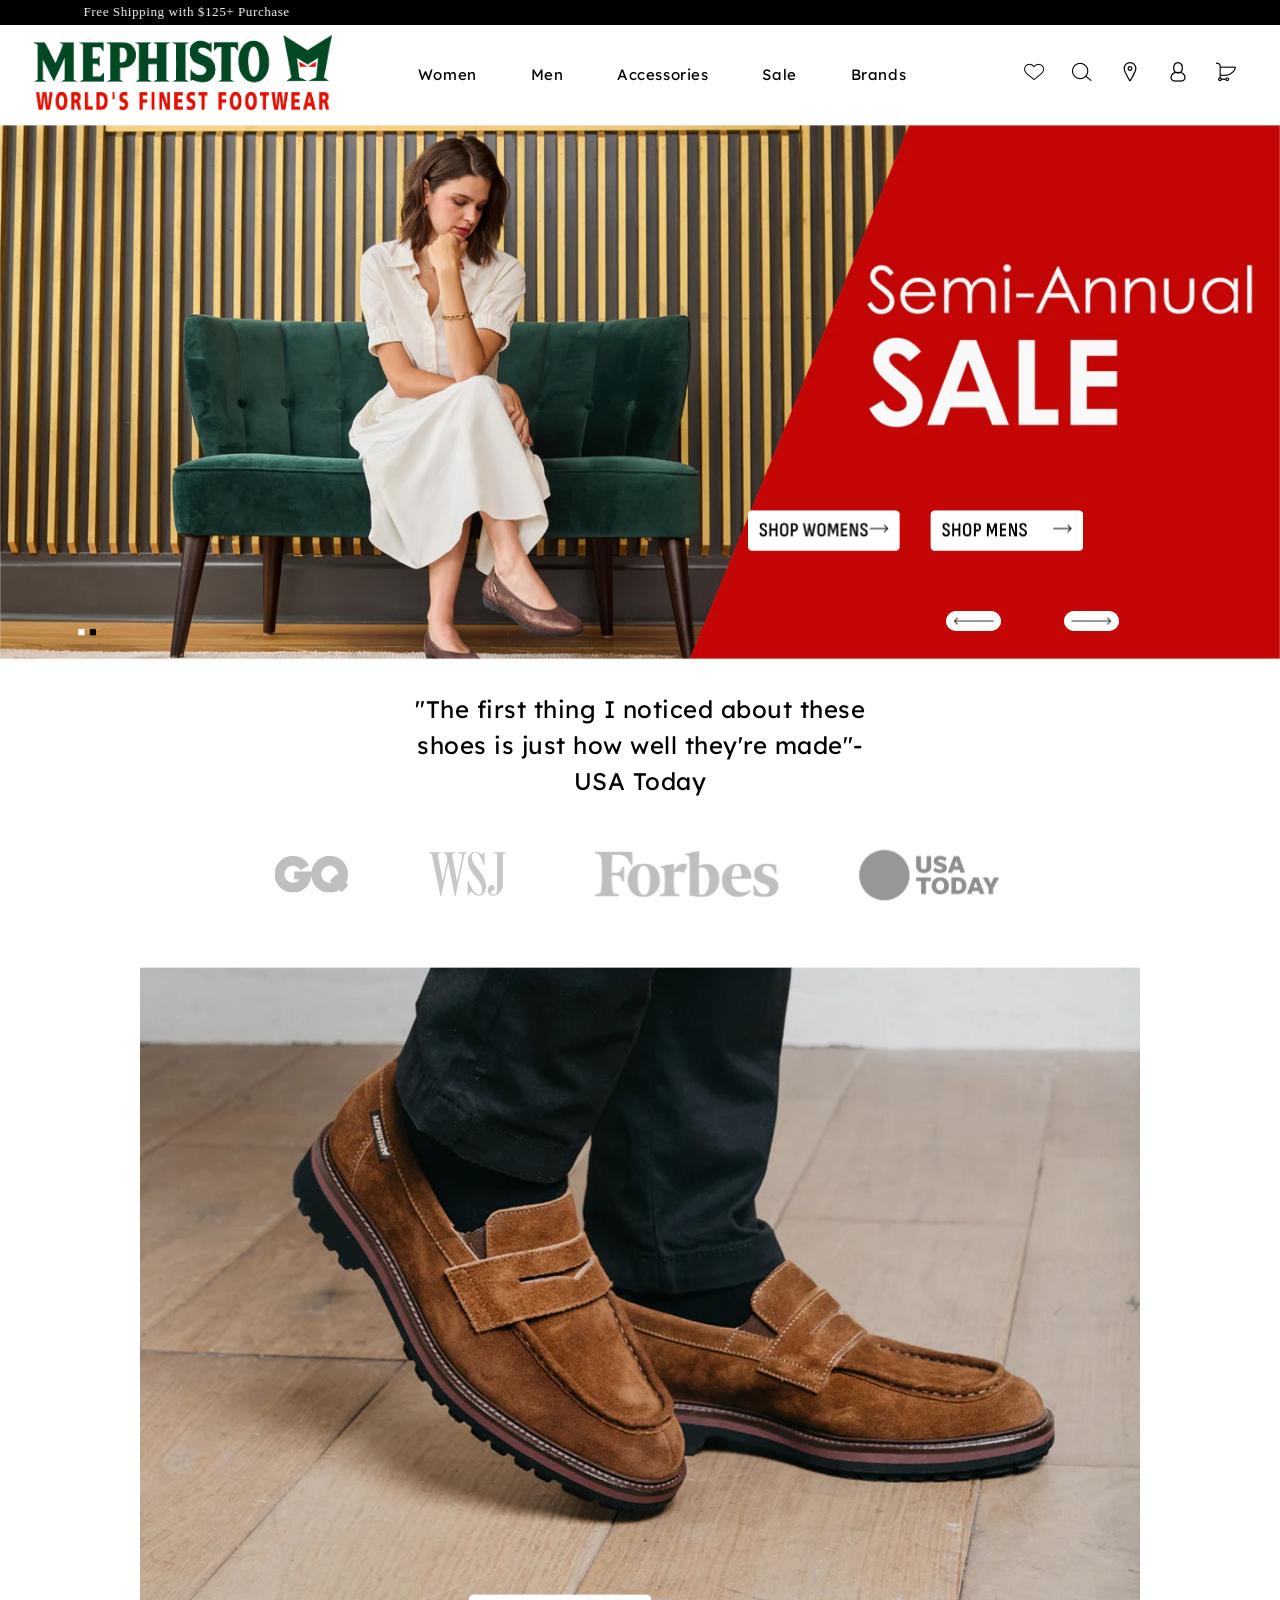
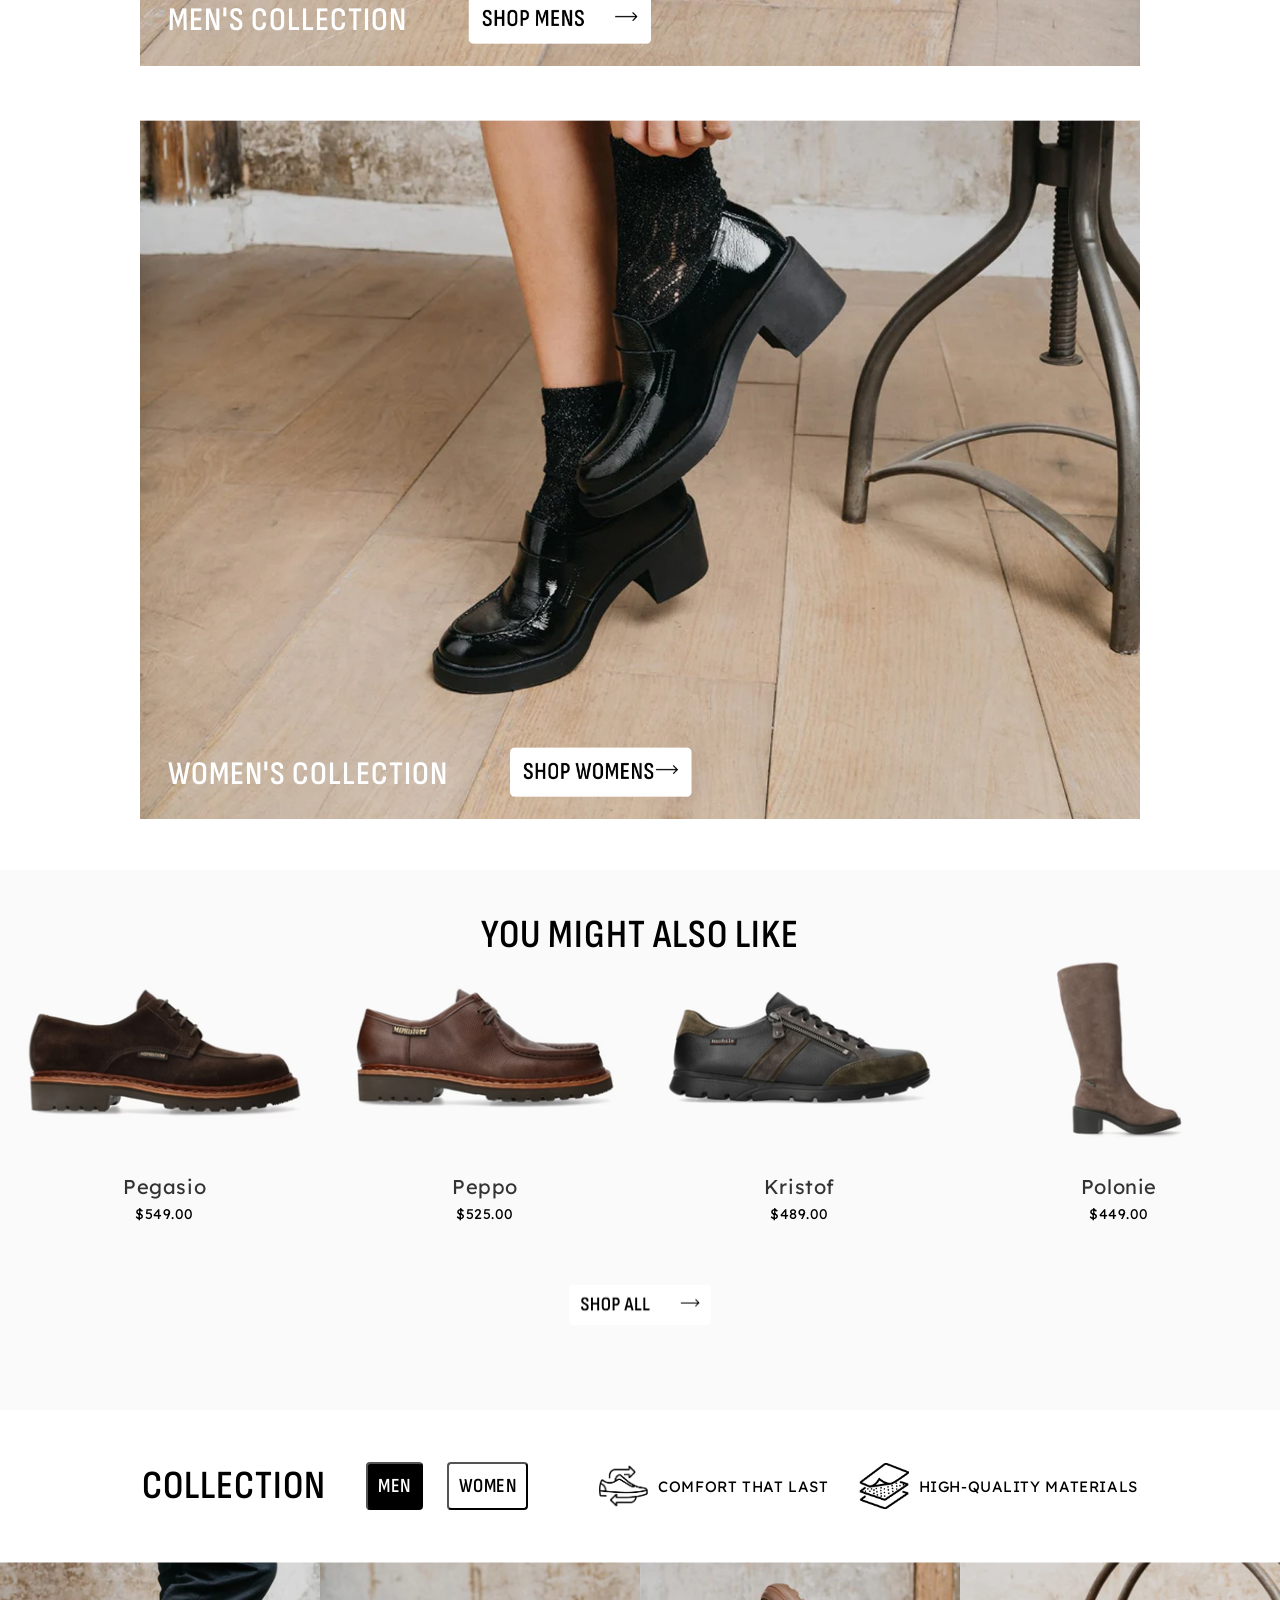
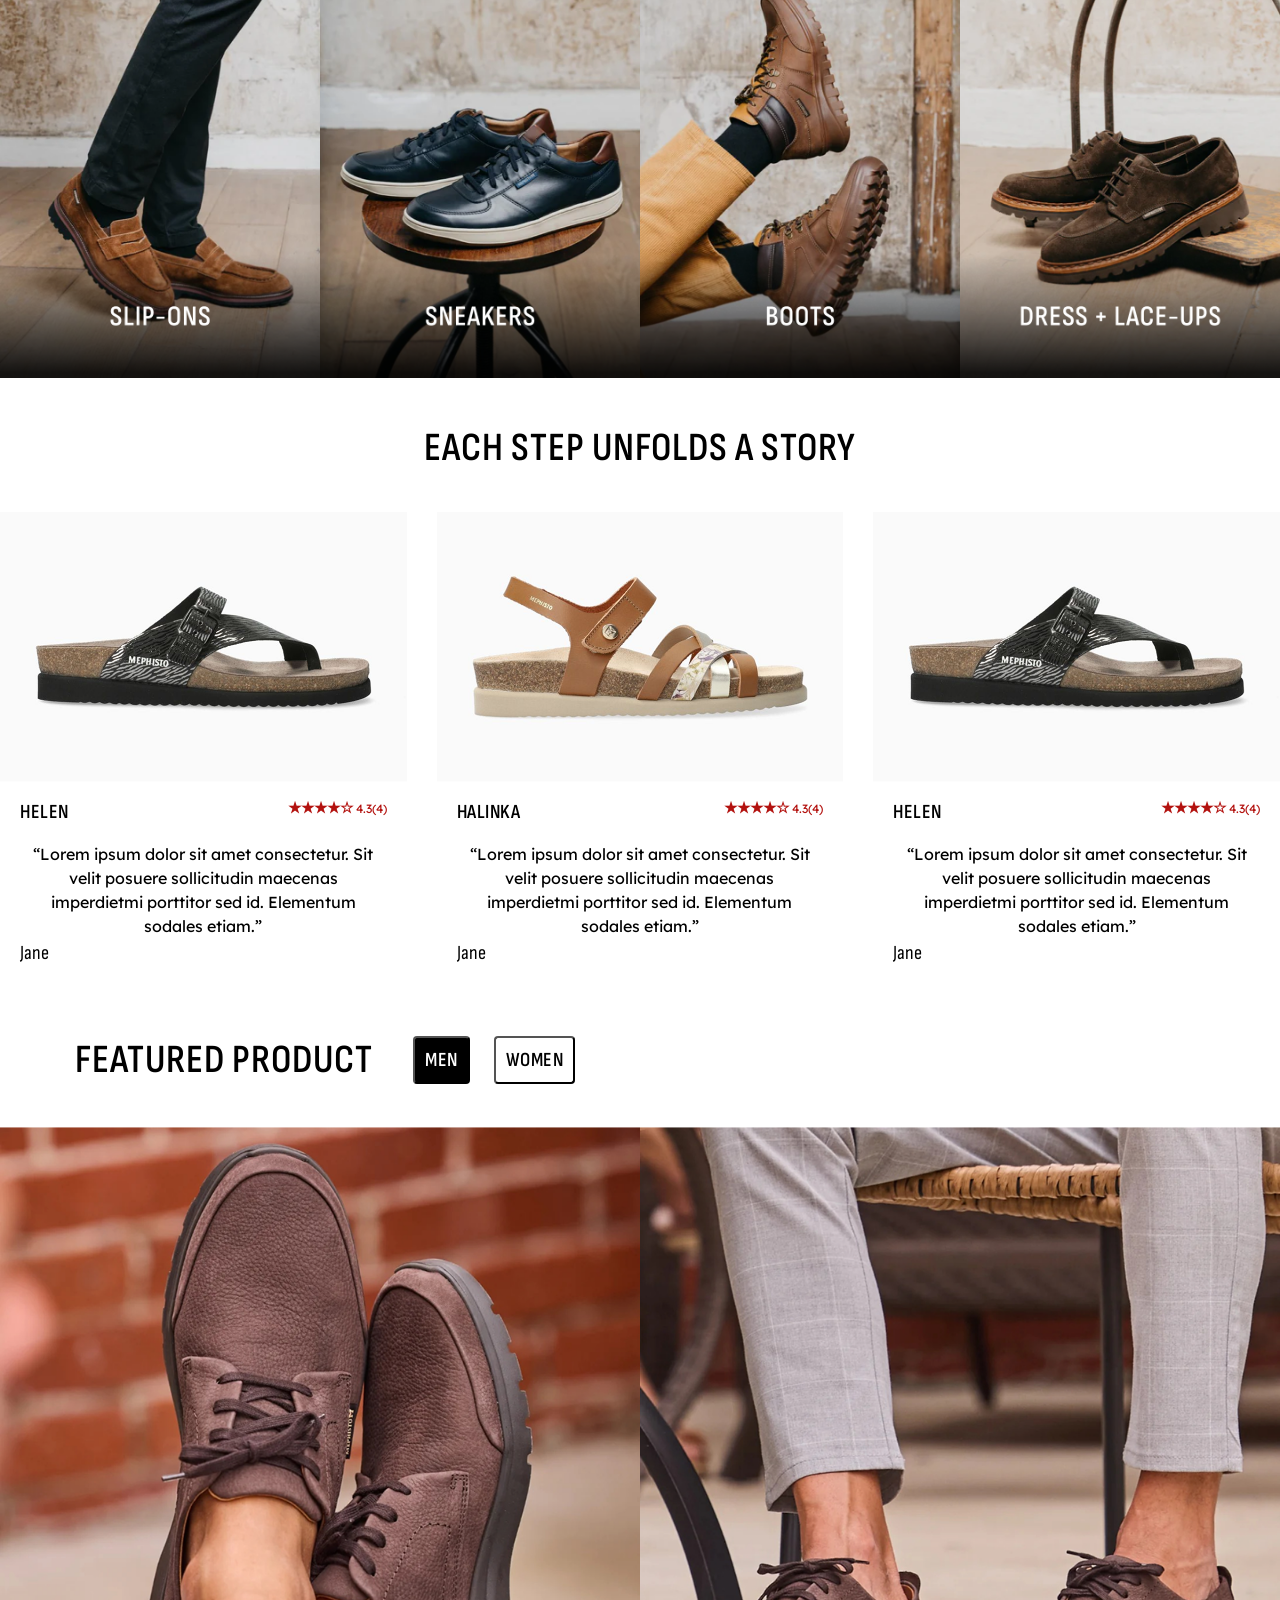
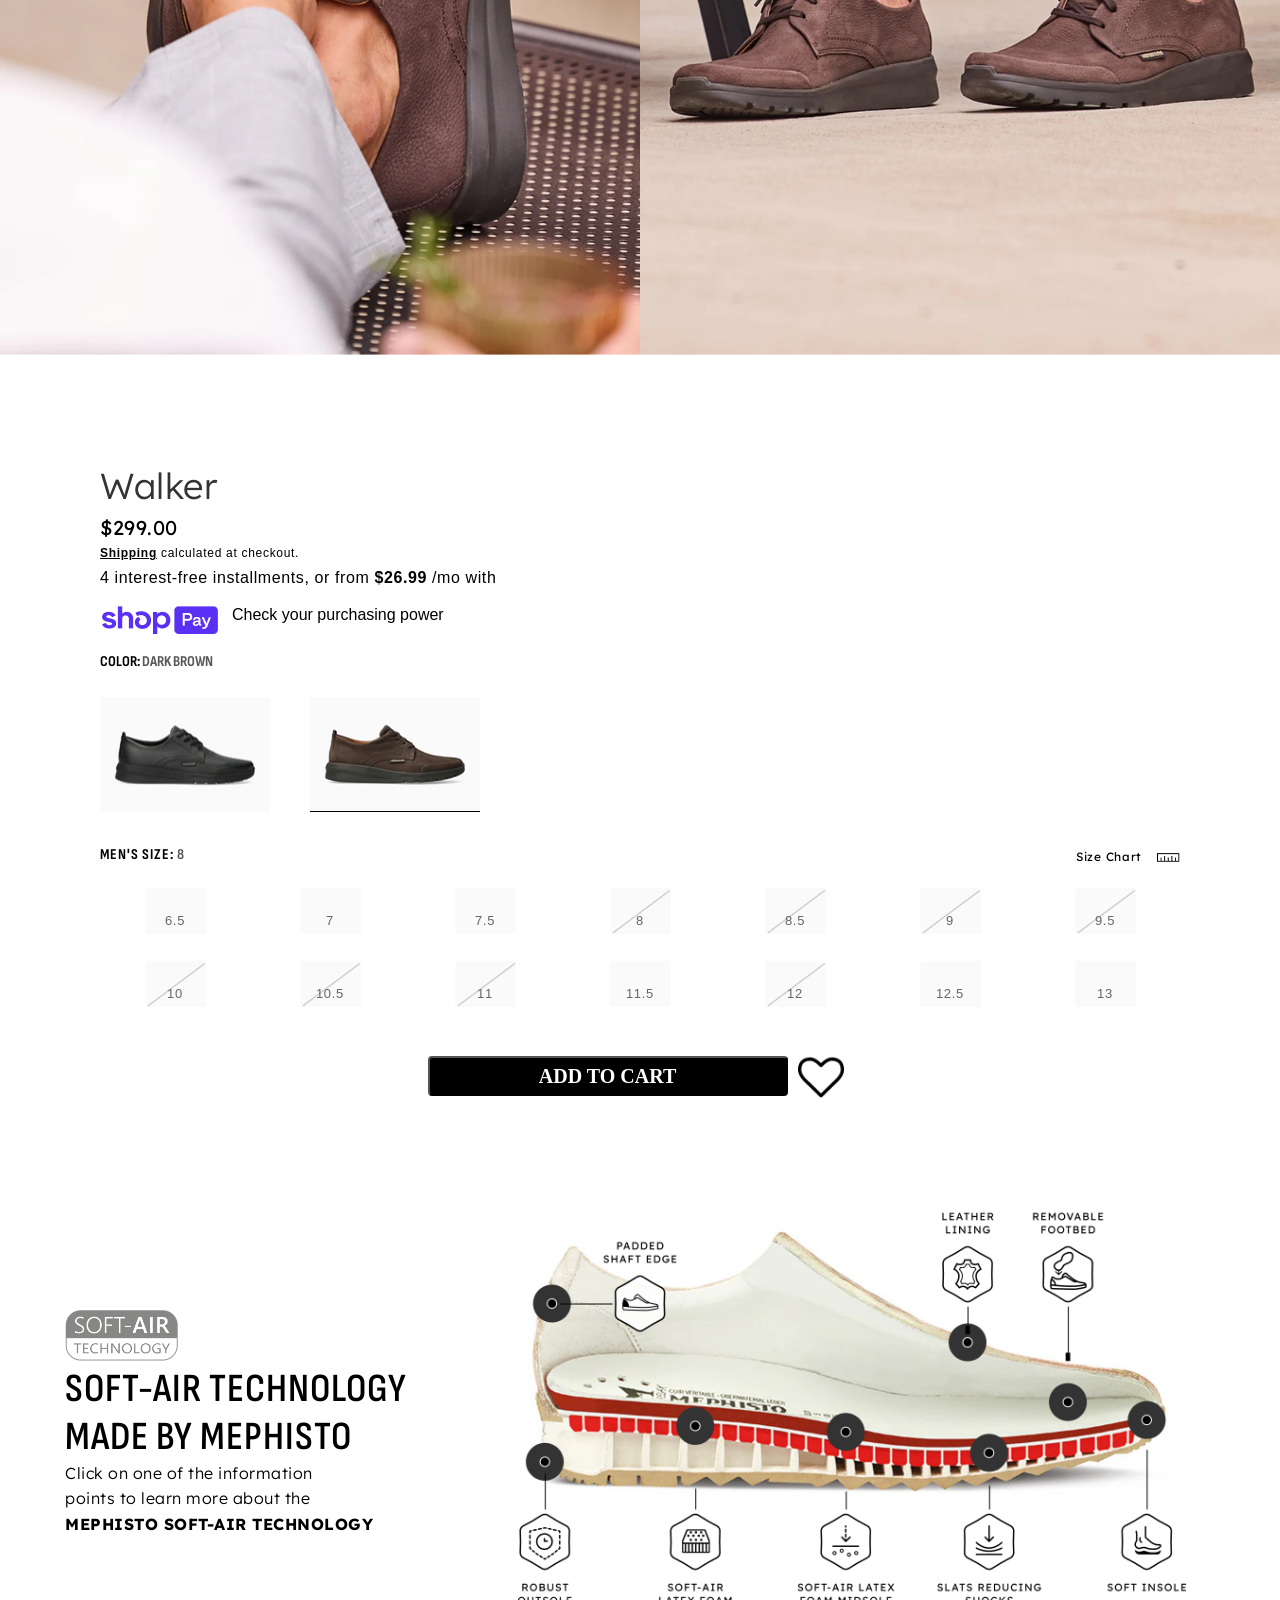
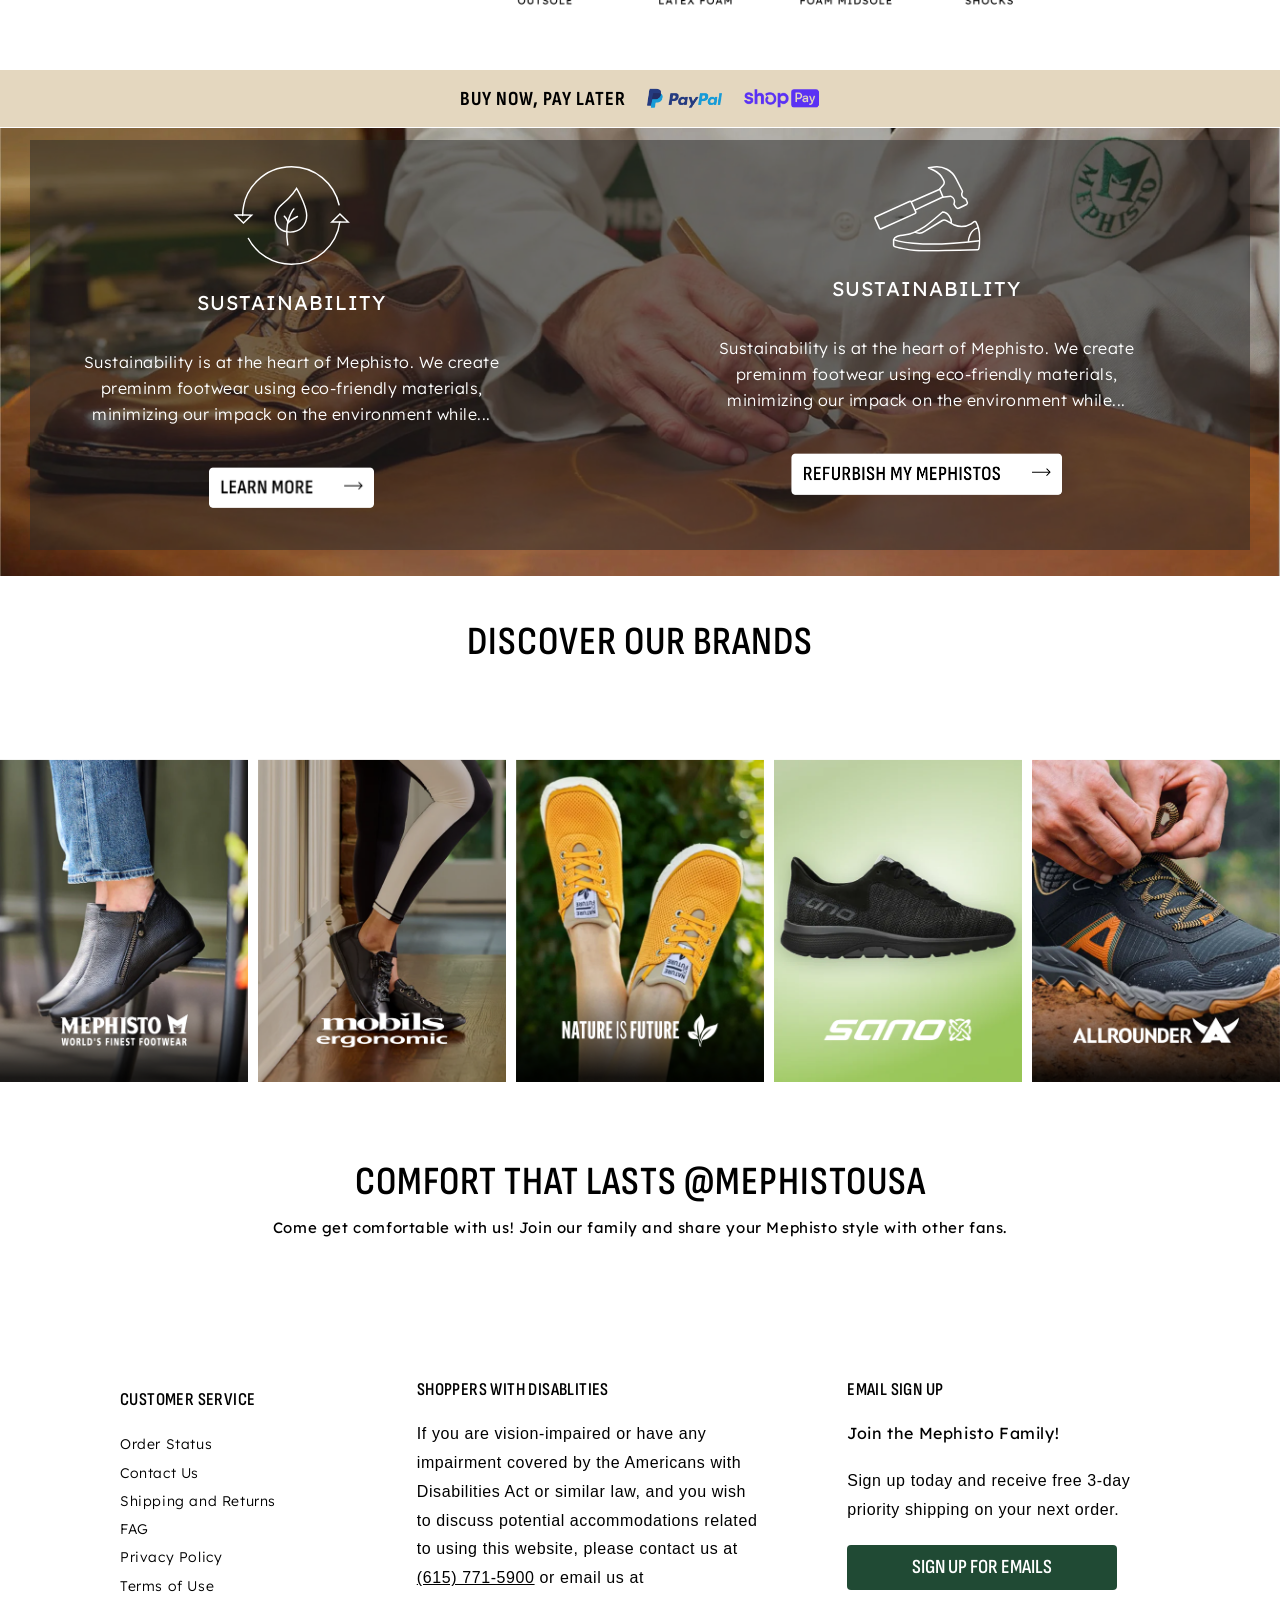
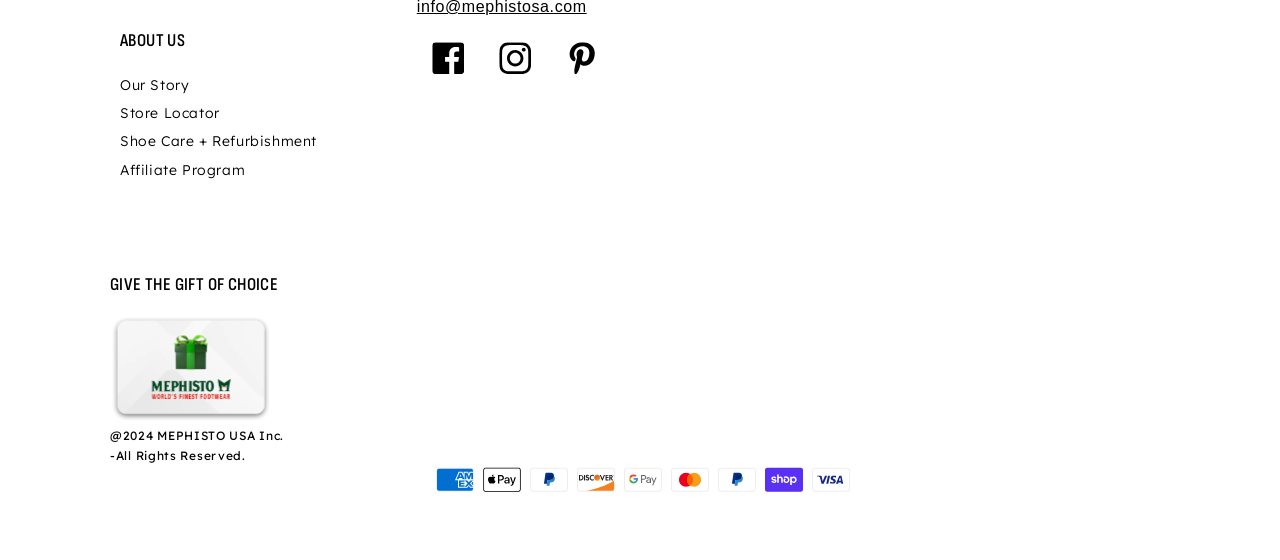
<file: index.html>
<!DOCTYPE html>
<html lang="en">

<head>
    <meta charset="UTF-8" />
    <meta name="viewport" content="width=device-width, initial-scale=1.0" />
    <title>Wonderful Landing Page</title>
    <link href="https://fonts.googleapis.com/css2?family=Montserrat:wght@400;700&display=swap" rel="stylesheet">
    <link rel="stylesheet" href="https://cdn.jsdelivr.net/npm/swiper@11/swiper-bundle.min.css" />
    <script src="https://cdn.jsdelivr.net/npm/swiper@11/swiper-bundle.min.js"></script>
    <link rel="stylesheet" href="./css/body/index.css">
    <link rel="stylesheet" href="./css/header/introduction.css">
    <link rel="stylesheet" href="./css/footer/footer.css">
    <link rel="stylesheet" href="./css/animations/animation.css">
    <link rel="stylesheet" href="./css/responsive/responsive2.css">
    <link rel="stylesheet" href="./css/responsive/responsive.css">
</head>

<body>
    <header>
        <div class="hero">
            <div class="top_header">
                <marquee direction="right">Free Shipping with $125+ Purchase</marquee>
            </div>
            <div class="main_header">
                <div class="logo">
                    <h4 class="hamburger" onclick="openNav()" id="hamburger">&#9776;</h4>
                    <img src="./img/header/zoom.png" alt="zoom" class="hamburger">
                    <img src="./img/header/logo.png" alt="logo" class="logo_img">
                </div>
                <div class="menu_bar">
                    <h4>Women</h4>
                    <h4>Men</h4>
                    <h4>Accessories</h4>
                    <h4>Sale</h4>
                    <h4>Brands</h4>
                </div>
                <div id="mySidebar" class="sidebar">
                    <a href="javascript:void(0)" class="closebtn" onclick="closeNav()">×</a>
                    <a href="#">Women</a>
                    <a href="#">Men</a>
                    <a href="#">Accessories</a>
                    <a href="#">Sale</a>
                    <a href="#">Brands</a>
                </div>
                <div class="icon_bar">
                    <a href="#">
                        <img src="./img/header/heart.png" alt="heart">
                    </a>
                    <a href="#">
                        <img src="./img/header/zoom.png" alt="zoom" class="icon_hidden">
                    </a>
                    <a href="#">
                        <img src="./img/header/location.png" alt="location" class="icon_hidden">
                    </a>
                    <a href="#">
                        <img src="./img/header/man.png" alt="man" class="icon_hidden">
                    </a>
                    <a href="#">
                        <img src="./img/header/basket.png" alt="basket">
                    </a>
                </div>
            </div>
        </div>
    </header>

    <body>
        <div id="slide" onclick="showFlowerShower()">
            <div class="swiper">
                <div class="swiper-wrapper">
                    <div class="swiper-slide">
                        <img src="./img/body/slider1/slide.png" alt="slider1" class="normal">
                        <img src="./img/body/slider1/res.png" alt="res" class="res">
                    </div>
                    <div class="swiper-slide">
                        <img src="./img/body/slider1/slide.png" alt="slider1" class="normal">
                        <img src="./img/body/slider1/res.png" alt="res" class="res">
                    </div>
                </div>
                <div class="shopbtn">
                    <button>
                        <img src="./img/body/slider1/link1.png" alt="men" onclick="showFlowerShower()">
                    </button>
                    <button>
                        <img src="./img/body/slider1/link2.png" alt="woman" onclick="showFlowerShower()">
                    </button>
                </div>
                <div class="btns">
                    <div class="swiper-button-prev">
                        <img src="./img/body/slider1/left_arrow.png" alt="prev">
                    </div>
                    <div class="swiper-button-next">
                        <img src="./img/body/slider1/right_arrow.png" alt="next">
                    </div>
                </div>
            </div>
        </div>
        <div class="banners">
            <div class="bannerin">
                <div class="swiper mySwiperTwo">
                    <div class="swiper-wrapper">
                        <div class="swiper-slide">
                            <h3>"The first thing I noticed about these shoes is just how well they're made"- USA Today
                            </h3>
                        </div>
                        <div class="swiper-slide">
                            <h3>"The second thing is GQ which is the wonderful one in its industry and professional
                                field."</h3>
                        </div>
                        <div class="swiper-slide">
                            <h3>"The third thing is Forbes that we can use everywhere and anytime."</h3>
                        </div>
                        <div class="swiper-slide">
                            <h3>"The last thing is WSL whose capability is over our header and shoulder."</h3>
                        </div>
                    </div>
                </div>
            </div>
        </div>
        <div class="button-bar">
            <button onclick="goToSlide(0)" class="gallery">
                <img src="./img/body/mark/1.svg" class="usual" alt="GQ">
            </button>
            <button onclick="goToSlide(1)" class="gallery">
                <img src="./img/body/mark/2.svg" class="usual" alt="Forbes">
            </button>
            <button onclick="goToSlide(2)" class="gallery">
                <img src="./img/body/mark/3.svg" class="usual" alt="WSL">
            </button>
            <button onclick="goToSlide(3)" class="gallery">
                <img src="./img/body/mark/4.svg" class="usual" alt="USA">
            </button>
        </div>
        <div class="go_shop">
            <div class="man_shop">
                <div>
                    <img src="./img/body/link/man_shoes.png" alt="man's shoes">
                    <div class="links">
                        <h3>men's collection</h3>
                        <div class="img">
                            <img src="./img/body/slider1/link2.png" alt="man's shop">
                        </div>
                    </div>
                </div>
            </div>
            <div class="woman_shop">
                <div>
                    <img src="./img/body/link/woman_shoes.png" alt="woman's shoes">
                    <div class="links">
                        <h3>women's collection</h3>
                        <div class="img_two">
                            <img src="./img/body/slider1/link1.png" alt="woman's shop">
                        </div>
                    </div>
                </div>
            </div>
        </div>
        <div class="slideTwo">
            <div class="title">
                <h2>you might also like</h2>
            </div>
            <div class="swiper mySwiperThree">
                <div class="swiper-wrapper">
                    <div class="swiper-slide">
                        <div class="shoes">
                            <div class="second_slide">
                                <div class="show">
                                    <img src="./img/body/slider2/man.png" alt="man shoes" />
                                </div>
                                <div class="description">
                                    <h3>Pegasio</h3>
                                    <p>$549.00</p>
                                </div>
                            </div>
                            <div class="second_slide">
                                <div class="show">
                                    <img src="./img/body/slider2/leather.png" alt="brown shoes" />
                                </div>
                                <div class="description">
                                    <h3>Peppo</h3>
                                    <p>$525.00</p>
                                </div>
                            </div>
                            <div class="second_slide">
                                <div class="show">
                                    <img src="./img/body/slider2/black.png" alt="black shoes" />
                                </div>
                                <div class="description">
                                    <h3>Kristof</h3>
                                    <p>$489.00</p>
                                </div>
                            </div>
                            <div class="second_slide">
                                <div class="show">
                                    <img src="./img/body/slider2/boot.png" alt="boot" />
                                </div>
                                <div class="description">
                                    <h3>Polonie</h3>
                                    <p>$449.00</p>
                                </div>
                            </div>
                        </div>
                    </div>
                    <div class="swiper-slide">
                        <div class="shoes">
                            <div class="second_slide">
                                <div class="show">
                                    <img src="./img/body/introduction/sandal1.png" alt="man shoes" />
                                </div>
                                <div class="description">
                                    <h3>Nike</h3>
                                    <p>$324.00</p>
                                </div>
                            </div>
                            <div class="second_slide">
                                <div class="show">
                                    <img src="./img/body/introduction/sandal2.png" alt="brown shoes" />
                                </div>
                                <div class="description">
                                    <h3>Sanka</h3>
                                    <p>$240.00</p>
                                </div>
                            </div>
                            <div class="second_slide">
                                <div class="show">
                                    <img src="./img/body/introduction/sandal3.png" alt="black shoes" />
                                </div>
                                <div class="description">
                                    <h3>Wamou</h3>
                                    <p>$843.00</p>
                                </div>
                            </div>
                            <div class="second_slide">
                                <div class="show">
                                    <img src="./img/body/introduction/sandal2.png" alt="boot" />
                                </div>
                                <div class="description">
                                    <h3>Pegasio</h3>
                                    <p>$549.00</p>
                                </div>
                            </div>
                        </div>
                    </div>
                </div>
                <div class="all">
                    <img src="./img/body/slider2/all.png" alt="show all">
                </div>
            </div>
        </div>
        <div class="intro_image">
            <div class="collection">
                <div class="collection_one">
                    <h2>collection</h2>
                    <div>
                        <button id="btn1" class="btn black">men</button>
                        <button id="btn2" class="btn white">women</button>
                    </div>
                </div>
                <div class="collection_two">
                    <div class="logos">
                        <img src="./img/body/collection/ico.svg.png" alt="logo1">
                        <p>comfort that last</p>
                    </div>
                    <div class="logos" id="logo2">
                        <img src="./img/body/collection/Layer_1-2.svg fill.png" alt="logo2">
                        <p>high-quality materials</p>
                    </div>
                </div>
            </div>
        </div>
        <div class="footwear">
            <div class="swiper mySwiperFive">
                <div class="swiper-wrapper">
                    <div class="swiper-slide">
                        <div class="museum">
                            <img src="./img/body/collection/slip.png" alt="slip">
                            <img src="./img/body/collection/sneaker.png" alt="sneaker">
                            <img src="./img/body/collection/boots.png" alt="boots">
                            <img src="./img/body/collection/dress.png" alt="dress">
                        </div>
                    </div>
                    <div class="swiper-slide">
                        <div class="museum">
                            <img src="./img/body/collection/slip.png" alt="slip">
                            <img src="./img/body/collection/sneaker.png" alt="sneaker">
                            <img src="./img/body/collection/boots.png" alt="boots">
                            <img src="./img/body/collection/dress.png" alt="dress">
                        </div>
                    </div>
                </div>
            </div>
        </div>
        <div class="introduction">
            <div class="intro_title">
                <h2>each step unfolds a story</h2>
            </div>
            <div class="swiper mySwiperFour">
                <div class="swiper-wrapper">
                    <div class="swiper-slide">
                        <div class="products" id="products">
                            <div class="jane">
                                <div class="jane_img">
                                    <img src="./img/body/introduction/sandal1.png" alt="sandal1">
                                </div>
                                <div class="content">
                                    <h4>helen</h4>
                                    <p><strong>★★★★☆</strong> 4.3(4)</p>
                                </div>
                                <div class="describe">
                                    <p>“Lorem ipsum dolor sit amet consectetur. Sit velit posuere sollicitudin maecenas
                                        imperdietmi
                                        porttitor sed id. Elementum sodales etiam.”</p>
                                </div>
                                <div>
                                    <span>Jane</span>
                                </div>
                            </div>
                            <div class="jane">
                                <div class="jane_img">
                                    <img src="./img/body/introduction/sandal2.png" alt="sandal2">
                                </div>
                                <div class="content">
                                    <h4>halinka</h4>
                                    <p><strong>★★★★☆</strong> 4.3(4)</p>
                                </div>
                                <div class="describe">
                                    <p>“Lorem ipsum dolor sit amet consectetur. Sit velit posuere sollicitudin maecenas
                                        imperdietmi
                                        porttitor sed id. Elementum sodales etiam.”</p>
                                </div>
                                <div>
                                    <span>Jane</span>
                                </div>
                            </div>
                            <div class="jane">
                                <div class="jane_img">
                                    <img src="./img/body/introduction/sandal1.png" alt="sandal3">
                                </div>
                                <div class="content">
                                    <h4>helen</h4>
                                    <p><strong>★★★★☆</strong> 4.3(4)</p>
                                </div>
                                <div class="describe">
                                    <p>“Lorem ipsum dolor sit amet consectetur. Sit velit posuere sollicitudin maecenas
                                        imperdietmi
                                        porttitor sed id. Elementum sodales etiam.”</p>
                                </div>
                                <div>
                                    <span>Jane</span>
                                </div>
                            </div>
                        </div>
                    </div>
                    <div class="swiper-slide">
                        <div class="products">
                            <div class="jane">
                                <div class="jane_img">
                                    <img src="./img/body/introduction/sandal1.png" alt="sandal1">
                                </div>
                                <div class="content">
                                    <h4>helen</h4>
                                    <p><strong>★★★★☆</strong> 4.3(4)</p>
                                </div>
                                <div class="describe">
                                    <p>“Lorem ipsum dolor sit amet consectetur. Sit velit posuere sollicitudin maecenas
                                        imperdietmi
                                        porttitor sed id. Elementum sodales etiam.”</p>
                                </div>
                                <div>
                                    <span>Jane</span>
                                </div>
                            </div>
                            <div class="jane">
                                <div class="jane_img">
                                    <img src="./img/body/introduction/sandal2.png" alt="sandal2">
                                </div>
                                <div class="content">
                                    <h4>halinka</h4>
                                    <p><strong>★★★★☆</strong> 4.3(4)</p>
                                </div>
                                <div class="describe">
                                    <p>“Lorem ipsum dolor sit amet consectetur. Sit velit posuere sollicitudin maecenas
                                        imperdietmi
                                        porttitor sed id. Elementum sodales etiam.”</p>
                                </div>
                                <div>
                                    <span>Jane</span>
                                </div>
                            </div>
                            <div class="jane">
                                <div class="jane_img">
                                    <img src="./img/body/introduction/sandal1.png" alt="sandal3">
                                </div>
                                <div class="content">
                                    <h4>helen</h4>
                                    <p><strong>★★★★☆</strong> 4.3(4)</p>
                                </div>
                                <div class="describe">
                                    <p>“Lorem ipsum dolor sit amet consectetur. Sit velit posuere sollicitudin maecenas
                                        imperdietmi
                                        porttitor sed id. Elementum sodales etiam.”</p>
                                </div>
                                <div>
                                    <span>Jane</span>
                                </div>
                            </div>
                        </div>
                    </div>
                </div>
            </div>
        </div>
        <div class="addCart">
            <div class="addCartTitle">
                <div class="collection_one">
                    <h2>featured product</h2>
                    <div class="togglebtns">
                        <button id="btn1" class="btn black">men</button>
                        <button id="btn2" class="btn white">women</button>
                    </div>
                </div>
            </div>
        </div>
        <div class="buy">
            <div class="walker">
                <img src="./img/body/buy/walker1.png" alt="imageone">
                <img src="./img/body/buy/Walker_2.jpg (1).png" alt="imagetwo">
            </div>
            <div class="detail">
                <div class="buy_logo">
                    <span>Walker</span>
                    <img src="./img/header/logo.png" alt="logo">
                </div>
                <h4>$299.00</h4>
                <h5><strong>Shipping</strong> calculated at checkout.</h5>
                <div class="purple">
                    <p>4 interest-free installments, or from <strong>$26.99</strong> /mo with</p>
                </div>
                <div class="paypal">
                    <img src="./img/body/buy/pay.png" alt="pay">
                    <a href="#">Check your purchasing power</a>
                </div>
                <div class="blue">
                    <div class="blue_title">
                        <h3><strong>color:</strong> dark brown</h3>
                    </div>
                    <div class="intro_shoes">
                        <div class="image-group">
                            <img src="./img/body/buy/image1.png" alt="shoesone" class="image-toggle active" id="img1">
                            <img src="./img/body/buy/image2.png" alt="shoestwo" class="image-toggle" id="img2">
                        </div>
                    </div>
                    <div class="size">
                        <h4><strong>men's size: </strong>8</h4>
                        <div class="chart">
                            <h5>Size Chart</h5>
                            <img src="./img/body/buy/chart.png" alt="chart">
                        </div>
                    </div>
                    <div class="buybtn">
                        <div class="button-container">
                            <img src="./img/body/buy/white.png" alt="line">
                            <h5>6.5</h5>
                        </div>
                        <div class="button-container">
                            <img src="./img/body/buy/white.png" alt="line">
                            <h5>7</h5>
                        </div>
                        <div class="button-container">
                            <img src="./img/body/buy/white.png" alt="line">
                            <h5>7.5</h5>
                        </div>
                        <div class="button-container">
                            <img src="./img/body/buy/line.png" alt="noline">
                            <h5>8</h5>
                        </div>
                        <div class="button-container">
                            <img src="./img/body/buy/line.png" alt="noline">
                            <h5>8.5</h5>
                        </div>
                        <div class="button-container">
                            <img src="./img/body/buy/line.png" alt="noline">
                            <h5>9</h5>
                        </div>
                        <div class="button-container">
                            <img src="./img/body/buy/line.png" alt="noline">
                            <h5>9.5</h5>
                        </div>
                        <div class="button-container">
                            <img src="./img/body/buy/line.png" alt="noline">
                            <h5>10</h5>
                        </div>
                        <div class="button-container">
                            <img src="./img/body/buy/line.png" alt="noline">
                            <h5>10.5</h5>
                        </div>
                        <div class="button-container">
                            <img src="./img/body/buy/line.png" alt="noline">
                            <h5>11</h5>
                        </div>
                        <div class="button-container">
                            <img src="./img/body/buy/white.png" alt="line">
                            <h5>11.5</h5>
                        </div>
                        <div class="button-container">
                            <img src="./img/body/buy/line.png" alt="noline">
                            <h5>12</h5>
                        </div>
                        <div class="button-container">
                            <img src="./img/body/buy/white.png" alt="line">
                            <h5>12.5</h5>
                        </div>
                        <div class="button-container">
                            <img src="./img/body/buy/white.png" alt="line">
                            <h5>13</h5>
                        </div>
                    </div>
                    <div class="cart">
                        <button>add to cart</button>
                        <img src="./img/body/buy/heart.png" alt="heart">
                    </div>
                </div>
            </div>
        </div>
        <div class="shoesdetail">
            <div class="detail_one">
                <img src="./img/body/shoes describe/Asset_1_5.svg fill.png" alt="banner">
                <h2>soft-air technology<br> made by mephisto</h2>
                <h4>Click on one of the information<br> points to learn more about the
                    <br> <strong>mephisto soft-air technology</strong>
                </h4>
            </div>
            <div>
                <div class="big_shoes">
                    <img src="./img/body/shoes describe/big.png" alt="big">
                </div>
            </div>
        </div>
        <div class="pay">
            <h3>buy now, pay later</h3>
            <img src="./img/body/shoes describe/paypal.png" alt="paypal" id="paypal">
            <img src="./img/body/shoes describe/shoppay.png" alt="shoppay" id="shoppay">
        </div>
        <div class="secret">
            <div class="backimg">
                <img src="./img/body/pay/back.png" alt="">
            </div>
            <div class="transparence"></div>
            <div class="trans">
                <div class="repair" id="repairTwo">
                    <img src="./img/body/pay/leave.svg" alt="leave">
                    <h3>sustainability</h3>
                    <blockquote>
                        Sustainability is at the heart of Mephisto. We create<br>
                        preminm footwear using eco-friendly materials,<br>
                        minimizing our impack on the environment while...
                    </blockquote>
                    <div class="learn">
                        <img src="./img/body/pay/more.png" alt="learn">
                    </div>
                </div>
                <div class="repair">
                    <img src="./img/body/pay/hammer.svg" alt="leave">
                    <h3>sustainability</h3>
                    <blockquote>
                        Sustainability is at the heart of Mephisto. We create<br>
                        preminm footwear using eco-friendly materials,<br>
                        minimizing our impack on the environment while...
                    </blockquote>
                    <div class="learn">
                        <img src="./img/body/pay/refurbish.png" alt="learn" id="hammer">
                    </div>
                </div>
            </div>
        </div>
        <div class="secret_res">
            <div class="resimg">
                <img src="./img/responsive/ico_1.svg.svg" alt="">
            </div>
            <h2>MEPHISTO Refurbishment Service</h2>
            <blockquote>
                We specialize in rebuilding your Mephisto<br>
                shoes and sandals with expert, handcrafted<br>
                workmanship and worldclass service.
            </blockquote>
            <button>REFURBISH MY
                MEPHISTOS
                <div class="respo">
                    <img src="./img/responsive/white-arrow.svg fill.svg" style="padding-left: 10px;" alt=""
                        class="resimg">
                </div>
            </button>
        </div>
        <div class="discover">
            <div class="discover_title">
                <h4>discover our brands</h4>
            </div>
            <div class="swiper mySwiperThree">
                <div class="swiper-wrapper">
                    <div class="swiper-slide">
                        <div class="imgs">
                            <img src="./img/body/discover/1.png" alt="">
                            <img src="./img/body/discover/2.png" alt="">
                            <img src="./img/body/discover/3.png" alt="">
                            <img src="./img/body/discover/4.png" alt="">
                            <img src="./img/body/discover/5.png" alt="">
                        </div>
                    </div>
                    <div class="swiper-slide">
                        <div class="imgs">
                            <img src="./img/body/discover/1.png" alt="">
                            <img src="./img/body/discover/2.png" alt="">
                            <img src="./img/body/discover/3.png" alt="">
                            <img src="./img/body/discover/4.png" alt="">
                            <img src="./img/body/discover/5.png" alt="">
                        </div>
                    </div>
                </div>
            </div>
        </div>
    </body>
    <footer>
        <div>
            <div class="comfort">
                <h2>comfort that lasts @mephistousa</h2>
                <h4>Come get comfortable with us! Join our family and share your Mephisto style with other fans.</h4>
            </div>
            <div class="lastest">
                <div class="lastone">
                    <div class="last_one">
                        <div class="service">
                            <h2>customer service</h2>
                            <p>Order Status</p>
                            <p>Contact Us</p>
                            <p>Shipping and Returns</p>
                            <p>FAG</p>
                            <p>Privacy Policy</p>
                            <p>Terms of Use</p>
                        </div>
                        <div class="service">
                            <h2>about us</h2>
                            <p>Our Story</p>
                            <p>Store Locator</p>
                            <p>Shoe Care + Refurbishment</p>
                            <p>Affiliate Program</p>
                        </div>
                    </div>
                    <div class="service">
                        <h2>shoppers with disablities</h2>
                        <blockquote>
                            If you are vision-impaired or have any <br>
                            impairment covered by the Americans with <br>
                            Disabilities Act or similar law, and you wish <br>
                            to discuss potential accommodations related <br>
                            to using this website, please contact us at <br>
                            <strong>(615) 771-5900</strong> or email us at <br>
                            <strong>info@mephistosa.com</strong>
                        </blockquote>
                        <div class="facebooks">
                            <img src="./img/footer/facebook.svg" alt="facebook">
                            <img src="./img/footer/linkin.svg" alt="likedin">
                            <img src="./img/footer/git.svg" alt="git">
                        </div>
                    </div>
                    <div class="service">
                        <h2>email sign up</h2>
                        <h3>Join the Mephisto Family!</h3>
                        <blockquote>
                            Sign up today and receive free 3-day <br>
                            priority shipping on your next order.
                        </blockquote>
                        <button>sign up for emails</button>
                    </div>
                    <div class="service">
                        <h2>give the gift of choice</h2>
                        <img src="./img/footer/prize.svg" alt="prize">
                        <div>
                            <img src="./img/responsive/child.svg" alt="" id="child">
                            <span>@2024 MEPHISTO USA Inc.<br>
                                -All Rights Reserved.</span>
                        </div>
                    </div>
                </div>
                <div class="lasttwo">
                    <img src="./img/footer/axem.svg" alt="amex">
                    <img src="./img/footer/apple.svg" alt="apple">
                    <img src="./img/footer/normal.svg" alt="moon">
                    <img src="./img/footer/discover.svg" alt="discover">
                    <img src="./img/footer/google.svg" alt="google">
                    <img src="./img/footer/safari.svg" alt="safari">
                    <img src="./img/footer/normal.svg" alt="normalsp">
                    <img src="./img/footer/shop.svg" alt="credit">
                    <img src="./img/footer/visa.svg" alt="visa">
                </div>
            </div>
        </div>
    </footer>
    <script src="./js/index.js"></script>
</body>

</html>
</file>
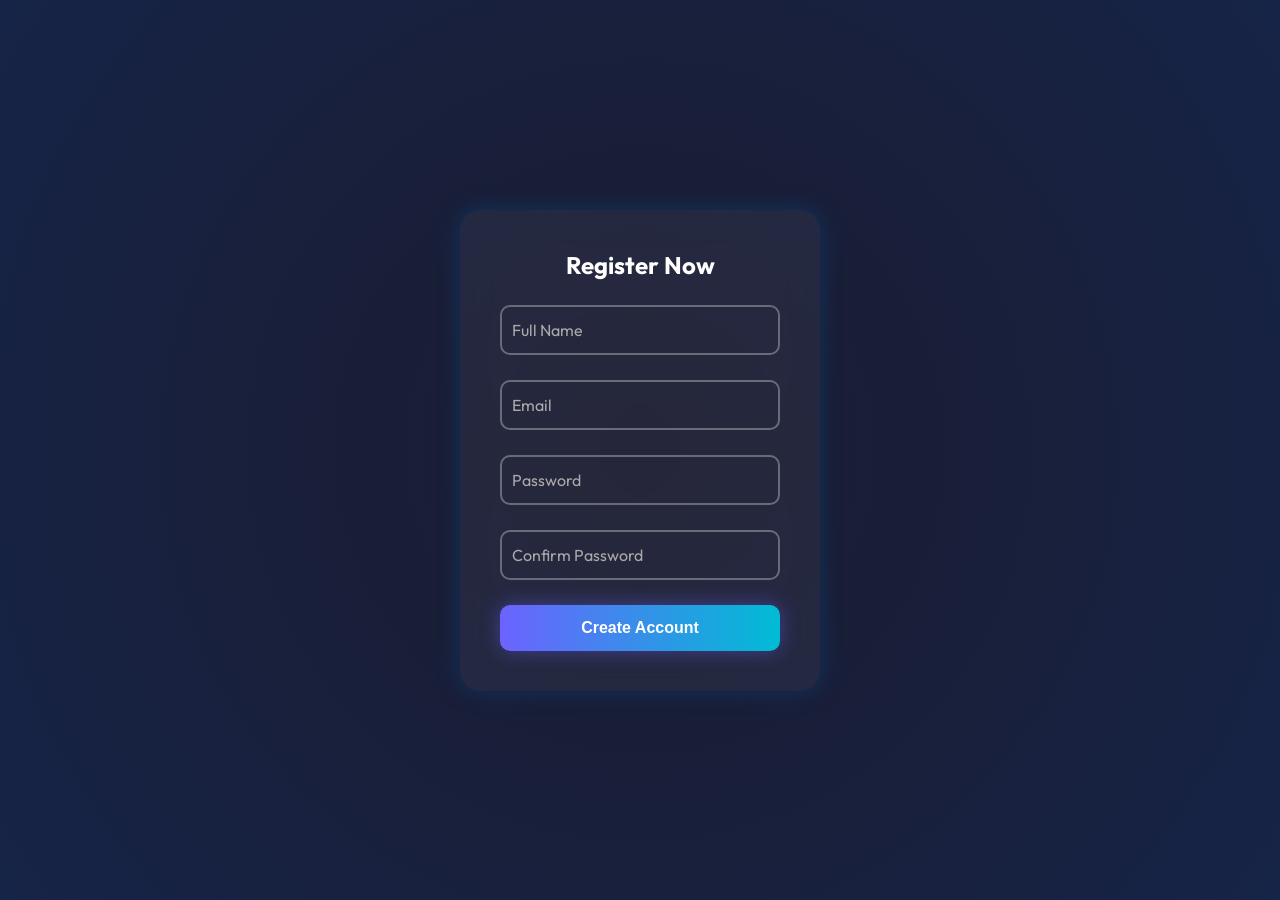
<file: index1.html>
<!DOCTYPE html>
<html lang="en">

<head>
  <meta charset="UTF-8" />
  <meta name="viewport" content="width=device-width, initial-scale=1.0" />
  <title>Fancy Registration</title>
  <style>
    @import url('https://fonts.googleapis.com/css2?family=Outfit:wght@400;700&display=swap');

    * {
      box-sizing: border-box;
      margin: 0;
      padding: 0;
    }

    body {
      font-family: 'Outfit', sans-serif;
      background: radial-gradient(circle, #1b1b2f 0%, #162447 100%);
      height: 100vh;
      display: flex;
      align-items: center;
      justify-content: center;
      overflow: hidden;
      animation: fadeIn 1s ease-in-out;
    }

    .register-box {
      background: rgba(255, 255, 255, 0.05);
      backdrop-filter: blur(15px);
      padding: 40px;
      border-radius: 20px;
      width: 360px;
      box-shadow: 0 0 20px #0f3460;
      animation: floatUp 1s ease forwards;
    }

    .register-box h2 {
      text-align: center;
      color: #ffffff;
      margin-bottom: 25px;
      animation: fadeSlide 0.6s ease forwards;
    }

    .input-group {
      position: relative;
      margin-bottom: 25px;
      animation: fadeSlide 0.5s ease forwards;
    }

    .input-group input {
      width: 100%;
      padding: 14px 12px;
      background: transparent;
      border: 2px solid #ffffff50;
      border-radius: 10px;
      color: #fff;
      font-size: 16px;
      outline: none;
      transition: 0.3s;
    }

    .input-group label {
      position: absolute;
      top: 50%;
      left: 12px;
      transform: translateY(-50%);
      color: #aaa;
      pointer-events: none;
      transition: 0.3s;
    }

    .input-group input:focus,
    .input-group input:not(:placeholder-shown) {
      border-color: #0f0fff;
    }

    .input-group input:focus+label,
    .input-group input:not(:placeholder-shown)+label {
      top: -10px;
      left: 10px;
      font-size: 12px;
      color: #0f0fff;
      background-color: #1b1b2f;
      padding: 0 4px;
    }

    .btn {
      width: 100%;
      padding: 14px;
      font-size: 16px;
      background: linear-gradient(90deg, #6c63ff, #00bcd4);
      border: none;
      border-radius: 10px;
      color: white;
      font-weight: bold;
      cursor: pointer;
      box-shadow: 0 0 20px #6c63ff70;
      transition: 0.4s;
      animation: fadeSlide 0.8s ease forwards;
    }

    .btn:hover {
      transform: scale(1.03);
      box-shadow: 0 0 25px #00bcd4aa;
    }

    @keyframes fadeIn {
      from {
        opacity: 0;
      }

      to {
        opacity: 1;
      }
    }

    @keyframes floatUp {
      from {
        transform: translateY(50px);
        opacity: 0;
      }

      to {
        transform: translateY(0);
        opacity: 1;
      }
    }

    @keyframes fadeSlide {
      0% {
        opacity: 0;
        transform: translateY(15px);
      }

      100% {
        opacity: 1;
        transform: translateY(0);
      }
    }

    @keyframes shake {
      0% {
        transform: translateX(0);
      }

      25% {
        transform: translateX(-5px);
      }

      50% {
        transform: translateX(5px);
      }

      75% {
        transform: translateX(-5px);
      }

      100% {
        transform: translateX(0);
      }
    }

    .error input {
      border-color: #ff1744;
      animation: shake 0.3s;
    }

    .error label {
      color: #ff1744;
    }
  </style>
</head>

<body>
  <div class="register-box">
    <h2>Register Now</h2>
    <form id="regForm">
      <div class="input-group">
        <input type="text" id="name" required placeholder=" " />
        <label for="name">Full Name</label>
      </div>
      <div class="input-group">
        <input type="email" id="email" required placeholder=" " />
        <label for="email">Email</label>
      </div>
      <div class="input-group">
        <input type="password" id="pass" required placeholder=" " />
        <label for="pass">Password</label>
      </div>
      <div class="input-group">
        <input type="password" id="confirm" required placeholder=" " />
        <label for="confirm">Confirm Password</label>
      </div>
      <button type="submit" class="btn">Create Account</button>
    </form>
  </div>

  <script>
    const form = document.getElementById('regForm');
    form.addEventListener('submit', function (e) {
      e.preventDefault();
      const pass = document.getElementById('pass');
      const confirm = document.getElementById('confirm');
      if (pass.value !== confirm.value) {
        [pass, confirm].forEach(input => {
          input.parentElement.classList.add('error');
          setTimeout(() => input.parentElement.classList.remove('error'), 500);
        });
      } else {
        alert('Registered successfully!');
      }
    });
  </script>
</body>

</html>
</file>
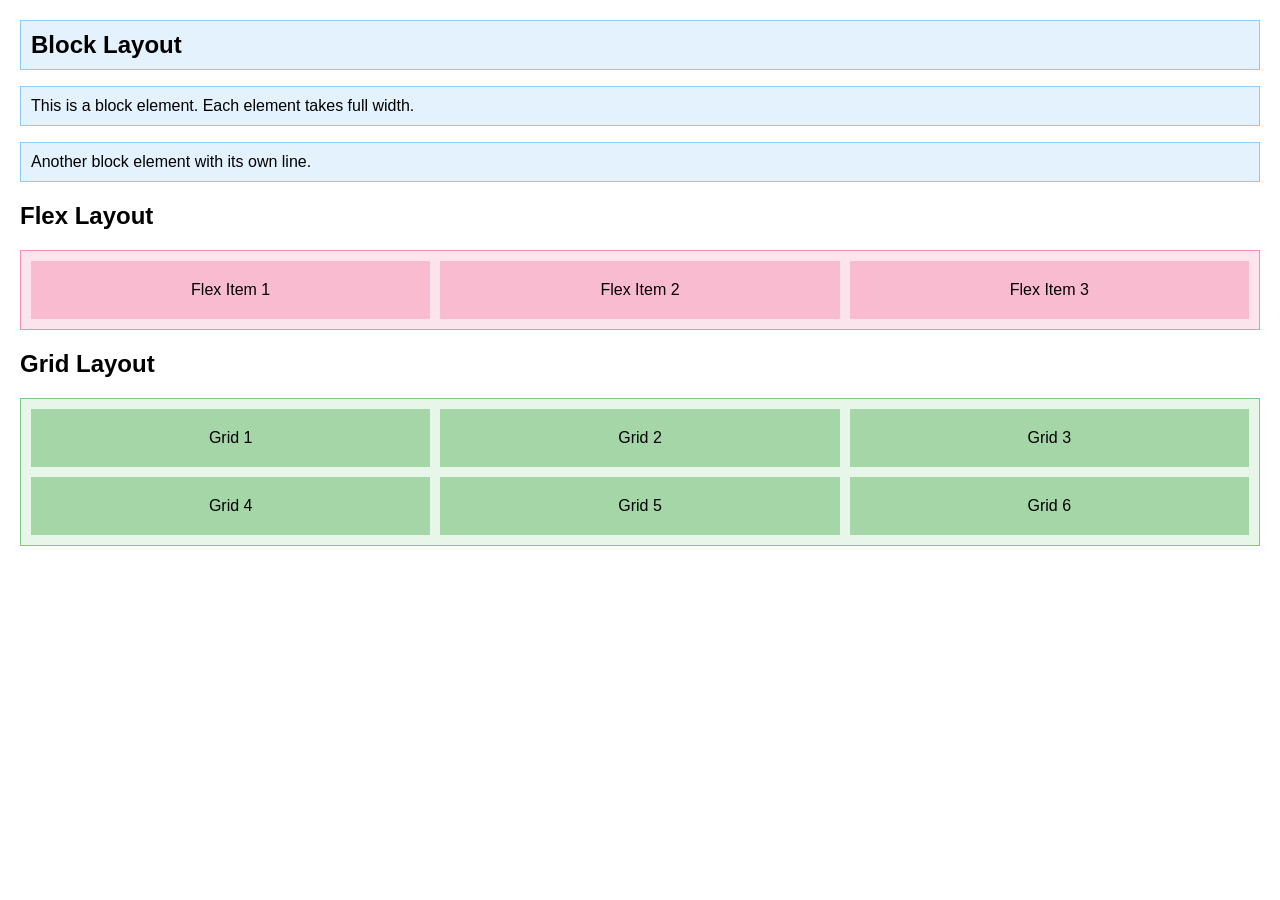
<file: issac.html>
<!DOCTYPE html>
<html lang="en">
<head>
  <meta charset="UTF-8" />
  <meta name="viewport" content="width=device-width, initial-scale=1.0" />
  <title>Display: Flex, Block, and Grid</title>
  <style>
    body {
      font-family: sans-serif;
      margin: 20px;
    }

    /* Block Example */
    .block-section h2,
    .block-section p {
      display: block;
      margin-bottom: 10px;
      background: #e3f2fd;
      padding: 10px;
      border: 1px solid #90caf9;
    }

    /* Flex Example */
    .flex-container {
      display: flex;
      gap: 10px;
      background: #fce4ec;
      padding: 10px;
      border: 1px solid #f48fb1;
    }

    .flex-item {
      flex: 1;
      background: #f8bbd0;
      padding: 20px;
      text-align: center;
    }

    /* Grid Example */
    .grid-container {
      display: grid;
      grid-template-columns: repeat(3, 1fr);
      gap: 10px;
      background: #e8f5e9;
      padding: 10px;
      border: 1px solid #81c784;
      margin-top: 20px;
    }

    .grid-item {
      background: #a5d6a7;
      padding: 20px;
      text-align: center;
    }
  </style>
</head>
<body>

  <!-- Block Example -->
  <section class="block-section">
    <h2>Block Layout</h2>
    <p>This is a block element. Each element takes full width.</p>
    <p>Another block element with its own line.</p>
  </section>

  <!-- Flex Example -->
  <section class="flex-section">
    <h2>Flex Layout</h2>
    <div class="flex-container">
      <div class="flex-item">Flex Item 1</div>
      <div class="flex-item">Flex Item 2</div>
      <div class="flex-item">Flex Item 3</div>
    </div>
  </section>

  <!-- Grid Example -->
  <section class="grid-section">
    <h2>Grid Layout</h2>
    <div class="grid-container">
      <div class="grid-item">Grid 1</div>
      <div class="grid-item">Grid 2</div>
      <div class="grid-item">Grid 3</div>
      <div class="grid-item">Grid 4</div>
      <div class="grid-item">Grid 5</div>
      <div class="grid-item">Grid 6</div>
    </div>
  </section>

</body>
</html>
</file>
<file: css/body/index.css>
* {
    margin: 0;
    padding: 0;
    box-sizing: border-box;
}

a {
    text-decoration: none;
}

@font-face {
    font-family: 'Lexend Deca';
    src: url(../../font/Lexend-VariableFont_wght.ttf) format('woff2');
}

@font-face {
    font-family: 'Sofia Sans';
    src: url(../../font/SofiaSansCondensed-VariableFont_wght.ttf) format('woff2');
}

/* --------------------------header------------------------ */

.top_header {
    background-color: #000000;
    height: 25px;
    color: #FAFAFA;
    font-size: 13px;
    letter-spacing: 0.6px;
    vertical-align: middle;
    padding: 4px;
}

.main_header {
    max-width: 1440px;
    margin: auto;
    display: grid;
    grid-template-columns: auto auto auto;
    gap: 50px;
    text-align: center;
    align-items: center;
    padding: 10px;
}

.menu_bar {
    display: grid;
    grid-template-columns: auto auto auto auto auto;
    text-align: center;
    gap: 35px;
}

.menu_bar h4 {
    margin-left: 10px;
    font-family: Lexend Deca;
    font-weight: 400;
    font-size: 15px;
    line-height: 19.5px;
    letter-spacing: 0.6px;
    vertical-align: middle;
    color: #000000;
}

.logo img {
    max-width: 300px;
}

.logo_img {
    width: 300px;
}

.icon_bar {
    padding-left: 30px;
}

.hamburger {
    display: none;
    font-size: 30px;
    margin-top: 20px;
    cursor: pointer;
}

.last {
    display: none;
}

.res {
    display: none;
    width: 462px;
    height: 192px;
}

/* ----------------------body------------------------------ */

/* -------------------------slider one---------------------- */
.swiper-slide img {
    width: 100%;
}

.swiper-button-next:after,
.swiper-rtl .swiper-button-prev:after {
    display: none;
}

.swiper-button-prev:after,
.swiper-rtl .swiper-button-next:after {
    display: none;
}

.swiper-button-prev img,
.swiper-button-next img {
    background-color: #FFFFFF;
    height: 20px;
    width: 56px;
    border-radius: 28px;
}

.swiper-button-next,
.swiper-button-prev {
    top: unset;
    bottom: 20px;
    right: 65px;
}

.swiper-button-next {
    right: 100px;
}

.swiper-button-prev {
    left: 87vw;
}

.shopbtn {
    display: grid;
    grid-template-columns: auto auto;
    position: absolute;
    margin-top: -17vh;
    z-index: 2;
    margin-left: 66vw;
    gap: 30px;
    right: 197px;
}

.shopbtn button {
    width: 152.64px;
    background-color: transparent;
    border: none;
}

.shopbtn img {
    max-width: 100%;
    cursor: pointer;
}

.shopbtn a {
    font-family: Sofia Sans;
    font-weight: 600;
    font-size: 20px;
    line-height: 100%;
    letter-spacing: 0.5px;
    vertical-align: middle;
    text-transform: uppercase;
}

#slide {
    cursor: pointer;
}


.bannerin {
    max-width: 500px;
    margin: auto;
    margin-top: 18px;
}

.bannerin h3 {
    font-family: Lexend Deca;
    font-weight: 400;
    font-size: 24px;
    line-height: 36px;
    letter-spacing: 0.5px;
    align-items: center;
    text-align: center;
    color: #000000;
}

.go_shop {
    max-width: 1340px;
    margin: auto;
    display: flex;
    justify-content: center;
    height: 468.3px;
    margin-top: 50px;
    background-color: transparent;
}

.go_shop img {
    width: 100%;
}

.links {
    height: 96px;
    display: grid;
    grid-template-columns: auto auto;
    position: absolute;
    max-width: 670px;
    margin-top: -104px;
    text-align: center;
    align-items: center;
    padding: 28px;
}

.links h3 {
    font-family: Sofia Sans;
    font-weight: 600;
    font-size: 33px;
    line-height: 100%;
    letter-spacing: 1px;
    vertical-align: middle;
    text-transform: uppercase;
    color: #FFFFFF;
}

.img img {
    width: 60%;
    cursor: pointer;
}

.img_two img {
    width: 59.8%;
    cursor: pointer;
}


/* ----------------------slider two---------------------- */
.shoes {
    display: grid;
    grid-template-columns: auto auto auto auto;
    max-width: 1340px;
    margin: auto;
}

.slideTwo {
    height: 540px;
    background-color: #FAFAFA;
}

.title {
    max-width: 1340px;
    margin: auto;
    margin-top: 50px;
    padding-top: 45px;
}

.title h2 {
    font-family: Sofia Sans;
    font-weight: 600;
    font-size: 40px;
    line-height: 100%;
    letter-spacing: 1px;
    text-align: center;
    vertical-align: middle;
    text-transform: uppercase;
    color: #000000;
}

.second_slide {
    max-width: 335px;
    height: 319px;
}

.description {
    text-align: center;
    align-items: center;
    font-family: Lexend Deca;
}

.description h3 {
    font-size: 20px;
    line-height: 30px;
    letter-spacing: 0.6px;
    color: #333333;
    font-weight: 400;
}

.description p {
    font-size: 14px;
    line-height: 24px;
    letter-spacing: 0.5px;
    color: #000000;
    font-weight: 400;
}

.all {
    max-width: 141.82px;
    margin: auto;
    margin-top: 10px;
    border-radius: 4px;
}

.all img {
    width: 100%;
    cursor: pointer;
}

.show {
    height: 68%;
}

/* -----------------------collection--------------------- */

.collection {
    display: flex;
    flex-direction: row;
    text-align: center;
    padding: 50px;
    text-transform: uppercase;
    gap: 20px;
    max-width: 1440px;
    margin: auto;
}

.collection_one {
    display: flex;
    justify-content: flex-start;
    align-items: center;
    gap: 20px;
}

.collection_two {
    display: flex;
    gap: 30px;
    text-align: center;
    align-items: center;
    margin-left: 250px;
}

.logos {
    display: flex;
    gap: 10px;
    text-align: center;
    align-items: center;
    height: 52px;
}

.logos img {
    max-width: 50px;
}

.collection_one h2 {
    font-family: Sofia Sans;
    font-weight: 600;
    font-size: 40px;
    line-height: 100%;
    letter-spacing: 1px;
    vertical-align: middle;
}

.btn {
    font-family: Sofia Sans;
    font-weight: 600;
    font-size: 20px;
    letter-spacing: 0.5px;
    border-radius: 4px;
    padding: 10px;
    text-transform: uppercase;
    cursor: pointer;
    margin-left: 20px;
}

.collection_one button:last-child:hover {
    transition: 0.5s;
    background-color: #000000;
    color: #FFFFFF;
}

.logos p {
    font-family: Lexend Deca;
    font-weight: 400;
    font-size: 15px;
    line-height: 100%;
    letter-spacing: 0.6px;
    vertical-align: middle;
    text-transform: uppercase;
}

.black {
    background-color: black;
    color: white;
}

.white {
    background-color: white;
    color: black;
}

/* ---------------------gallery-------------- */
.museum {
    display: grid;
    grid-template-columns: auto auto auto auto;
}

.museum img {
    width: 100%;
}

/* -----------------------pay---------------------------- */

.pay h3 {
    font-family: Sofia Sans;
    font-weight: 700;
    font-size: 20px;
    letter-spacing: 1px;
    vertical-align: middle;
    text-transform: uppercase;
    color: #000000;
}

.pay {
    max-width: 1340px;
    height: 56.8px;
    margin: auto;
    text-align: center;
    display: flex;
    justify-content: center;
    gap: 20px;
    align-items: center;
    background-color: #E4D7BF;
    margin-top: 50px;
}

#paypal {
    max-width: 6%;
}

#shoppay {
    max-width: 6%;
}

.secret {
    max-width: 1340px;
    margin: auto;
    text-align: center;
}

.backimg img {
    width: 100%;
    height: 100%;
}

.transparence {
    background-color: #262626;
    opacity: 0.5;
    max-width: 1220px;
    height: 410px;
    margin: auto;
    margin-top: -440px;
}

.trans {
    display: grid;
    grid-template-columns: auto auto;
    gap: 50px;
    max-width: 1220px;
    margin: auto;
    margin-top: -385px;
    position: absolute;
    right: 0;
    left: 0;
}

.repair {
    font-family: Lexend Deca;
    color: #FFFFFF;
}

.repair h3 {
    font-weight: 400;
    font-size: 20px;
    letter-spacing: 1px;
    text-transform: uppercase;
    margin-top: 20px;
}

.repair blockquote {
    font-weight: 300;
    font-size: 16px;
    line-height: 25.6px;
    letter-spacing: 0.5px;
    margin-top: 35px;
}

.learn img {
    max-width: 31.4%;
    border-radius: 4px;
    margin-top: 40px;
}

#hammer {
    max-width: 42%;
}

.secret_res {
    display: none;
    text-align: center;
}

.secret_res h2 {
    font-family: Lexend Deca;
    font-weight: 400;
    font-size: 14px;
    line-height: 100%;
    letter-spacing: 1px;
    vertical-align: middle;
    text-transform: uppercase;
    color: #000000;
    margin-top: 20px;
}

.secret_res blockquote {
    font-family: Lexend Deca;
    font-weight: 300;
    font-size: 15px;
    line-height: 24px;
    letter-spacing: 0.5px;
    vertical-align: middle;
    color: #000000;
    margin-top: 20px;
}

.resimg {
    text-align: center;
}

.secret_res button {
    font-family: Sofia Sans;
    font-weight: 600;
    font-size: 18px;
    max-width: 400px;
    margin: auto;
    line-height: 100%;
    letter-spacing: 0.5px;
    vertical-align: middle;
    text-transform: uppercase;
    color: #FFFFFF;
    background-color: #000000;
    padding: 10px;
    border-radius: 4px;
    margin-top: 50px;
    align-items: center;
    display: flex;
    justify-content: center;
}

#child {
    display: none;
    margin-top: 20px;
}

.facebooks {
    margin-top: 20px;
}
</file>
<file: css/header/introduction.css>
/* -----------------introduction--------------- */
.introduction {
    height: 608px;
}

.intro_title h2 {
    text-transform: uppercase;
    text-align: center;
    font-family: Sofia Sans;
    font-weight: 600;
    font-size: 40px;
    line-height: 100%;
    letter-spacing: 1px;
    vertical-align: middle;
    color: #000000;
    margin-top: 50px;
}

.products {
    max-width: 1440px;
    margin: auto;
    margin-top: 44px;
    display: grid;
    grid-template-columns: auto auto auto;
    gap: 30px;
}

.products img {
    max-width: 100%;
    height: 100%;
}

.describe {
    text-align: center;
    max-width: 361px;
    margin: auto;
}

.content h4 {
    font-family: Sofia Sans;
    font-weight: 600;
    font-size: 20px;
    line-height: 100%;
    letter-spacing: 0.5px;
    vertical-align: middle;
    text-transform: uppercase;
    color: #000000;
}

.content p {
    font-size: 12px;
    line-height: 100%;
    font-family: Lexend Deca;
    color: #B3120F;
}

.content p>strong {
    font-size: 15px;
}

.content {
    margin-top: 20px;
    display: flex;
    justify-content: space-between;
    padding: 0px 20px;
}

.jane_img {
    height: 270px;
}

.describe p {
    font-family: Lexend Deca;
    font-weight: 400;
    font-size: 16px;
    line-height: 150%;
    letter-spacing: 0px;
    color: #000000;
    margin-top: 20px;
}

.jane span {
    font-family: Sofia Sans;
    font-weight: 400;
    font-size: 20px;
    line-height: 150%;
    letter-spacing: 0px;
    padding-left: 20px;
}

.addCartTitle {
    text-transform: uppercase;
    padding-left: 75px;
}

.buy {
    max-width: 1400px;
    margin: auto;
    display: flex;
    justify-content: space-between;
    gap: 450px;
    margin-top: 43px;
}

.walker {
    display: flex;
    width: 65%;
}

.walker img {
    max-width: 100%;
    height: 85%;
}

.buy_logo {
    display: flex;
    justify-content: space-between;
}

.buy_logo img {
    max-width: 20%;
    padding: 15px 0px;
}

.buy_logo span {
    font-family: Lexend Deca;
    font-weight: 300;
    font-size: 36px;
    line-height: 54px;
    letter-spacing: 0.6px;
    vertical-align: middle;
    color: #333333;
    margin-top: 4px;
}

.detail h4 {
    font-family: Lexend Deca;
    font-weight: 400;
    font-size: 20px;
    line-height: 30px;
    letter-spacing: 0.5px;
    vertical-align: middle;
    color: #000000;
}

.detail h5 {
    font-family: 'Segoe UI', Tahoma, Geneva, Verdana, sans-serif;
    font-weight: 400;
    font-size: 12px;
    line-height: 20.4px;
    letter-spacing: 0.7px;
    vertical-align: middle;
}

.detail h5>strong {
    text-decoration: underline;
}

.purple p {
    font-family: 'Segoe UI', Tahoma, Geneva, Verdana, sans-serif;
    font-weight: 400;
    font-size: 16px;
    line-height: 28.8px;
    letter-spacing: 0.6px;
    vertical-align: middle;
}

.purple p>strong {
    font-weight: 700;
}

.paypal img {
    max-width: 15%;
    vertical-align: middle;
}

.paypal a {
    font-family: 'Segoe UI', Tahoma, Geneva, Verdana, sans-serif;
    font-weight: 400;
    font-size: 16px;
    line-height: 28.8px;
    vertical-align: middle;
    color: #000000;
}

.blue_title {
    margin-top: 15px;
}

.blue_title h3 {
    font-family: Sofia Sans;
    font-weight: 700;
    font-size: 15px;
    vertical-align: middle;
    text-transform: uppercase;
    color: #575757;
}

.blue_title h3>strong {
    color: #000000;
}

.size {
    margin-top: 35px;
    display: flex;
    justify-content: space-between;
}

.size h4 {
    font-family: Sofia Sans;
    font-weight: 700;
    font-size: 15px;
    line-height: 100%;
    letter-spacing: 1px;
    vertical-align: middle;
    text-transform: uppercase;
    color: #575757;
}

.size h4>strong {
    color: #000000;
}

.size h5 {
    font-family: Lexend Deca;
    font-weight: 400;
    font-size: 12px;
    vertical-align: middle;
    color: #000000;
}

.addCart {
    max-width: 1440px;
    margin: auto;
}

.cart button {
    font-family: Sofis Sans;
    font-weight: 600;
    font-size: 20px;
    text-transform: uppercase;
    color: #FFFFFF;
}

.intro_shoes {
    margin-top: 25px;
}

.intro_shoes img {
    max-width: 17%;
    cursor: pointer;
}

.intro_shoes img:last-child {
    border-bottom: 1px solid black;
}

.chart {
    display: flex;
    gap: 15px;
}

.chart img {
    padding: 5px 0px;
}

.buybtn {
    margin-top: 20px;
    display: grid;
    grid-template-columns: auto auto auto auto auto auto auto;
    gap: 5px;
    text-align: center;
}

.buybtn img {
    max-width: 90%;
    height: 70%;
}

.buybtn h5 {
    font-family: 'Segoe UI', Tahoma, Geneva, Verdana, sans-serif;
    font-weight: 400;
    font-size: 13px;
    line-height: 18.85px;
    vertical-align: middle;
    color: #666666;
    margin-top: -26px;
}

.cart {
    max-width: 425px;
    margin: auto;
    display: flex;
    margin-top: 25px;
    gap: 10px;
    align-items: center;
}

.cart button {
    width: 360px;
    height: 40px;
    border-radius: 4px;
    background-color: #000000;
    color: #FFFFFF;
    text-transform: uppercase;
    cursor: pointer;
}

.cart button:hover {
    background-color: #FFFFFF;
    color: #000000;
}

.cart img {
    max-width: 11%;
}

.detail_one {
    margin-left: 35px;
    padding-top: 110px;
}

.shoesdetail {
    display: grid;
    grid-template-columns: auto auto;
    gap: 50px;
    max-width: 1220px;
    margin: auto;
}

.big_shoes {
    margin-left: 30px;
}

.big_shoes img {
    max-width: 94%;
    position: relative;
}

.detail_one img {
    max-width: 33%;
}

.detail_one h2 {
    font-family: Sofia Sans;
    font-weight: 600;
    font-size: 40px;
    vertical-align: middle;
    text-transform: uppercase;
    letter-spacing: 1px;
    color: #000000;
}

.detail_one h4 {
    font-family: Lexend Deca;
    font-weight: 300;
    font-size: 16px;
    line-height: 25.6px;
    letter-spacing: 0.5px;
    vertical-align: middle;
}

.detail_one h4>strong {
    text-transform: uppercase;
}
</file>
<file: css/footer/footer.css>
/* -----------------discover-------------------------- */
.imgs {
    display: grid;
    grid-template-columns: auto auto auto auto auto;
    max-width: 1340px;
    margin: auto;
    gap: 10px;
    margin-top: 97px;
}

.discover_title {
    max-width: 1340px;
    margin: auto;
    text-align: center;
    margin-top: 72px;
}

.discover_title h4 {
    font-family: Sofia Sans;
    font-weight: 600;
    font-size: 40px;
    line-height: 100%;
    letter-spacing: 1px;
    vertical-align: middle;
    text-transform: uppercase;
    color: #000000;
}

.comfort {
    text-align: center;
    margin-top: 80px;
}

.comfort h2 {
    font-family: Sofia Sans;
    font-weight: 600;
    font-size: 40px;
    line-height: 100%;
    letter-spacing: 1px;
    vertical-align: middle;
    text-transform: uppercase;
    color: #000000;
    margin-top: 17px;
}

.comfort h4 {
    margin-top: 18px;
    font-family: Lexend Deca;
    font-weight: 400;
    font-size: 15px;
    line-height: 100%;
    letter-spacing: 0.6px;
    vertical-align: middle;
    color: #000000;
}

.last {
    margin-top: 65px;
}

.service {
    color: #000000;
}

.service h2 {
    font-family: Sofia Sans;
    font-weight: 600;
    font-size: 18px;
    letter-spacing: 0.4px;
    text-transform: uppercase;
    margin-top: 30px;
    margin-bottom: 20px;
}

.service p {
    font-family: Lexend Deca;
    font-weight: 300;
    font-size: 14px;
    line-height: 28.28px;
    letter-spacing: 0.6px;
    vertical-align: middle;
}

.service h3 {
    font-family: Lexend Deca;
    font-weight: 400;
    font-size: 16px;
    line-height: 27.2px;
    letter-spacing: 0.6px;
    vertical-align: middle;
    margin-bottom: 20px;
}

.service span {
    font-family: Lexend Deca;
    font-weight: 400;
    font-size: 12px;
    line-height: 20.4px;
    letter-spacing: 0.7px;
    vertical-align: middle;
}

.service button {
    width: 270px;
    height: 44.8px;
    color: #FFFFFF;
    text-transform: uppercase;
    font-family: Sofia Sans;
    font-weight: 600;
    font-size: 20px;
    padding: 10px;
    border: none;
    background-color: #204A34;
    border-radius: 4px;
    margin-top: 20px;
}

.lastest {
    padding: 64px 110px;
    margin-top: 50px;
}

.lastone {
    display: grid;
    grid-template-columns: auto auto auto auto;
    gap: 50px;
}

.service blockquote {
    font-family: 'Segoe UI', Tahoma, Geneva, Verdana, sans-serif;
    font-weight: 400;
    font-size: 16px;
    line-height: 28.8px;
    letter-spacing: 0.6px;
    vertical-align: middle;
}

.service blockquote>strong {
    text-decoration: underline;
    font-weight: 400;
}

.last_one {
    padding: 10px;
}

.facebook {
    margin-top: 30px;
}

.lasttwo{
    text-align: center;
}

.lasttwo img{
    margin-left: 5px;
}
</file>
<file: css/animations/animation.css>
/* -------------------flower-------------------------------- */

.flower {
    position: absolute;
    font-size: 24px;
    pointer-events: none;
    animation: fall 2s linear forwards;
}

@keyframes fall {
    0% {
        transform: translateY(0) rotate(0deg);
        opacity: 1;
    }

    100% {
        transform: translateY(200px) rotate(360deg);
        opacity: 0;
    }
}

.hero {
    background: transparent;
    text-align: center;
    position: relative;
    animation: fadeIn 1.5s ease-in-out;
}

@keyframes fadeIn {
    from {
        opacity: 0;
    }

    to {
        opacity: 1;
    }
}

/* -------------------hamburger----------------- */
.sidebar {
    width: 0;
    position: fixed;
    z-index: 2;
    top: 0;
    left: 0;
    background-color: rgba(255, 255, 255, 0.8);
    overflow-x: hidden;
    transition: 0.5s;
    padding: 60px 0px;
}

.sidebar a {
    padding: 8px 8px 8px 4px;
    text-decoration: none;
    font-size: 25px;
    color: #000000;
    display: block;
    transition: 0.3s;
}

.sidebar a:hover {
    transition: 0.5s;
    font-size: 30px;
    color: red;
}

.sidebar .closebtn {
    position: absolute;
    top: 0;
    right: 25px;
    font-size: 36px;
    margin-left: 50px;
}

.openbtn {
    font-size: 20px;
    cursor: pointer;
    background-color: #111;
    color: white;
    padding: 10px 15px;
    border: none;
}

.openbtn:hover {
    background-color: #444;
}

#main {
    transition: margin-left .5s;
    padding: 16px;
}

/* -------------second slider-------------- */
.button-bar {
    display: flex;
    justify-content: center;
    max-width: 800px;
    margin: auto;
}

.button-bar button {
    background-color: transparent;
    cursor: pointer;
    border: none;
    transition: opacity 0.3s ease;
}

.banners {
    max-width: 1160px;
    margin: auto;
    height: 144px;
    margin-top: 28px;
}

.dimmed {
    opacity: 1;
}

.usual {
    opacity: 0.5;
}

/* ---------------toggle button----------------- */
.image-group {
    display: flex;
    gap: 40px;
}

.image-toggle {
    position: relative;
    cursor: pointer;
    transition: transform 0.3s ease;
}

.image-toggle img {
    width: 200px;
    height: auto;
    display: block;
    border-radius: 10px;
}

.image-toggle::after {
    content: '';
    position: absolute;
    bottom: -6px;
    left: 50%;
    width: 0;
    height: 3px;
    background: black;
    transform: translateX(-50%);
    transition: width 0.3s ease;
}

.image-toggle.active::after {
    width: 80%;
}

.image-toggle:hover {
    transform: scale(1.03);
}
</file>
<file: css/responsive/responsive2.css>
@media screen and (max-width:1316px) {
    .collection_two {
        transition: 0.5s;
        margin-left: 50px;
    }

    .collection {
        justify-content: center;
    }
}

@media screen and (max-width:1111px) {
    .collection {
        flex-direction: column;
        max-width: 800px;
        margin: auto;
    }

    .collection_one {
        order: 1;
    }

    .collection_one {
        max-width: 800px;
        margin: auto;
        gap: 60px;
    }

    .collection_two {
        max-width: 800px;
        margin: auto;
        gap: 60px;
        justify-content: center;
    }
}

@media screen and (max-width:690px) {
    .logos {
        flex-direction: column;
    }

    #logo2 {
        width: 40%;
    }

    #logo2 img {
        max-width: 45px;
    }

    .collection {
        gap: 50px;
    }
}

@media screen and (max-width:529px) {
    .collection_one {
        gap: 10px;
    }

    .logos p {
        font-size: 12px;
    }

    .collection_one h2 {
        font-size: 24px;
    }
}

@media screen and (max-width:494px) {
    .collection_two {
        gap: 20px;
    }
}

@media screen and (max-width:452px) {
    .btn {
        padding: 5px;
        font-size: 18px;
    }

    .collection {
        padding: 50px 20px;
    }
}

@media screen and (max-width:365px) {
    #btn2 {
        margin-left: 5px;
    }
}

/* -----------------------------slider Four-------------------------- */

@media screen and (max-width:1021px) {
    #products {
        margin-left: 0px;
    }
}

@media screen and (max-width:466px) {
    .intro_title h2 {
        font-size: 24px;
        font-weight: 600;
    }

    .intro_title {
        max-width: 300px;
    }

}

@media screen and (max-width:1372px) {
    .buy {
        flex-direction: column;
        gap: 100px;
    }

    .walker {
        width: 100%;
    }

    .walker img {
        max-width: 50%;
    }

    .buy_logo img {
        display: none;
    }

    .detail {
        padding: 0px 100px;
    }
}

@media screen and (max-width:640px) {
    .addCartTitle {
        padding: 0;
        max-width: 500px;
        margin: auto;
    }

    .collection_one {
        padding: 0px 20px;
        gap: 0px;
    }

    .togglebtns {
        display: flex;
    }

}

@media screen and (max-width:550px) {
    .detail {
        padding: 0px 50px;
    }

    .buy {
        gap: 30px;
    }

    .buy_logo span {
        font-size: 16px;
    }

    .paypal img {
        max-width: 25%;
    }

    .cart button {
        font-size: 18px;
    }
}

/* ---------------------detail----------------------------- */
@media screen and (max-width:1380px) {
    .shoesdetail {
        margin-top: 100px;
    }
}

@media screen and (max-width:1120px) {
    .shoesdetail {
        grid-template-columns: auto;
    }

}

@media screen and (max-width:400px) {
    .shoesdetail {
        display: none;
    }
}

/* ---------------------pay-------------------------------- */

@media screen and (max-width:700px) {
    #paypal {
        max-width: 13%;
    }

    #shoppay {
        max-width: 13%;
    }
}


/* ------------------discover----------------------------- */
@media screen and (max-width:1250px) {
    .transparence {
        display: none;
    }
}

@media screen and (max-width:1120px) {
    .trans {
        margin-top: -364px;
    }

    .repair {
        height: 101px;
    }

    .repair img {
        height: 100%;
    }
}

@media screen and (max-width:1070px) {
    .secret {
        transition: 0.5s;
        display: none;
    }

    .secret_res {
        transition: 0.5s;
        display: block;
        margin-top: 30px;
    }
}

@media screen and (max-width:375px) {
    .discover_title h4 {
        font-size: 24px;
        padding-left: 20px;
    }

    .discover_title {
        text-align: start;
    }

    .lastest {
        padding: 64px 40px;
        margin: 0px;
    }

    .lastone {
        gap: 0px;
    }

    .secret_res {
        max-width: 100%;
        margin: auto
    }

    .secret_res button {
        max-width: 350px;
    }
}

/* ------------------last---------------- */
@media screen and (max-width:1350px) {
    .lastone {
        grid-template-columns: auto auto auto;
    }
}

@media screen and (max-width:1150px) {
    .lastone {
        grid-template-columns: auto auto;
    }

    .lasttwo {
        margin-top: 30px;
    }
}

@media screen and (max-width:850px) {
    .lastone {
        grid-template-columns: auto;
    }
}

@media screen and (max-width:455px) {
    #child {
        display: block;
    }

    .lastest {
        padding: 64px;
    }

    .comfort h2 {
        font-size: 20px;
    }

    .comfort h4 {
        font-size: 12px;
    }

    .comfort {
        max-width: 300px;
        margin: auto;
        text-align: center;
    }
}

@media screen and (max-width:375px) {
    .imgs {
        margin-left: 0px;
        gap: 0px;
    }
}
</file>
<file: css/responsive/responsive.css>
@media screen and (max-width:1149px) {
    .main_header {
        transition: 0.5s;
        gap: 20px;
    }
}

@media screen and (max-width:1093px) {
    .icon_hidden {
        display: none;
    }
}

@media screen and (max-width:958px) {
    .menu_bar {
        display: none;
    }

    .main_header {
        grid-template-columns: auto auto;
        gap: 0px;
    }

    .hamburger {
        display: block;
    }

    .logo {
        display: grid;
        grid-template-columns: auto auto auto;
    }

    .icon_hidden {
        display: block;
    }

    .icon_bar {
        display: grid;
        grid-template-columns: auto auto auto auto auto;
    }
}

@media screen and (max-width:656px) {
    .icon_hidden {
        display: none;
    }
}

@media screen and (max-width:520px) {
    .main_header {
        padding: 10px;
        align-items: center;
        display: flex;
        justify-content: center;
        gap: 40px;
    }

    .logo {
        gap: 12px;
    }

    .logo_img {
        width: 150px;
        margin-top: 20px;
    }

    .icon_bar {
        padding-left: 0px;
        padding-top: 10px;
        grid-template-columns: auto auto;
        width: 100px;
    }
}

@media screen and (max-width:410px) {
    .main_header {
        gap: 15px;
    }

    .logo {
        gap: 0px;
    }
}

@media screen and (max-width:400px) {
    .icon_bar {
        transition: 0.5s;
        padding-left: 0px;
    }
}

/* ---------------------slide one----------------------- */
@media screen and (max-width:1579px) {
    .swiper-button-prev {
        left: 75vw;
    }

    .swiper-button-next {
        transition: 0.5s;
        right: 175px;
    }
}

@media screen and (max-width:1120px) {
    .swiper-button-prev {
        left: 70vw;
    }
}

@media screen and (max-width:938px) {
    .swiper-button-prev {
        left: 65vw;
    }
}

@media screen and (max-width:806px) {
    .btns {
        display: none;
    }

    .normal {
        display: none;
    }

    .res {
        display: block;
        height: 635px;
    }


    .shopbtn {
        max-width: 1440px;
        margin: auto;
        top: 31vh;
        gap: 100px;
    }

    .shopbtn img {
        max-width: 150%;
    }
}

@media screen and (max-width:700px) {
    .shopbtn {
        left: 13vw;
    }
}

@media screen and (max-width:650px) {
    .shopbtn {
        left: 10vw;
    }
}

@media screen and (max-width:600px) {
    .shopbtn img {
        max-width: 100%;
    }

    .shopbtn {
        width: 100%;
        gap: 0px;
        top: 23vh;
    }

    .res {
        height: 470px;
    }
}

@media screen and (max-width:480px) {
    .shopbtn button:last-child {
        margin-right: 10vw;
    }
}

@media screen and (max-width:422px) {
    .shopbtn {
        left: 8vw;
    }
}

@media screen and (max-width:376px) {
    .shopbtn {
        left: 4vw;
        gap: 20px;
    }
}

@media screen and (max-width:360px) {
    .shopbtn {
        left: 1vw;
    }
}

/* -----------------------------slide two------------------------ */
@media screen and (max-width:820px) {
    .button-bar img {
        max-width: 95%;
    }
}

@media screen and (max-width:505px) {
    .bannerin {
        max-width: 300px;
        margin: auto;
    }

    .bannerin h3 {
        font-size: 15px;
    }
}

@media screen and (max-width:449px) {
    .button-bar img {
        max-width: 99%;
    }
}

/* ----------------------------shop------------------------------- */
@media screen and (max-width:1390px) {
    .go_shop {
        display: grid;
        grid-template-columns: auto;
        gap: 50px;
        max-width: 1000px;
    }
}

@media screen and (max-width:1082px) {
    .go_shop {
        max-width: 800px;
    }
}

@media screen and (max-width:870px) {
    .go_shop {
        max-width: 585px;
    }

    .links {
        max-width: 550px;
    }

}

@media screen and (max-width:635px) {
    .go_shop {
        max-width: 450px;
    }

    .links h3 {
        font-size: 30px;
    }

    .links {
        grid-template-columns: auto;
        padding: 0px;
    }

}

@media screen and (max-width:490px) {
    .go_shop {
        max-width: 400px;
    }
}

@media screen and (max-width:440px) {
    .go_shop {
        max-width: 320px;
    }
}

/* --------------------------slider three-------------------------- */
@media screen and (max-width:1390px) {
    .slideTwo {
        margin-top: 115vh;
    }
}

@media screen and (max-width:1082px) {
    .slideTwo {
        margin-top: 85vh;
    }
}

@media screen and (max-width:870px) {
    .slideTwo {
        margin-top: 50vh;
    }
}

@media screen and (max-width:635px) {
    .slideTwo {
        margin-top: 30vh;
    }
}

@media screen and (max-width:490px) {
    .slideTwo {
        margin-top: 22vh;
    }
}

@media screen and (max-width:440px) {
    .slideTwo {
        margin-top: 10vh;
    }
}
</file>
